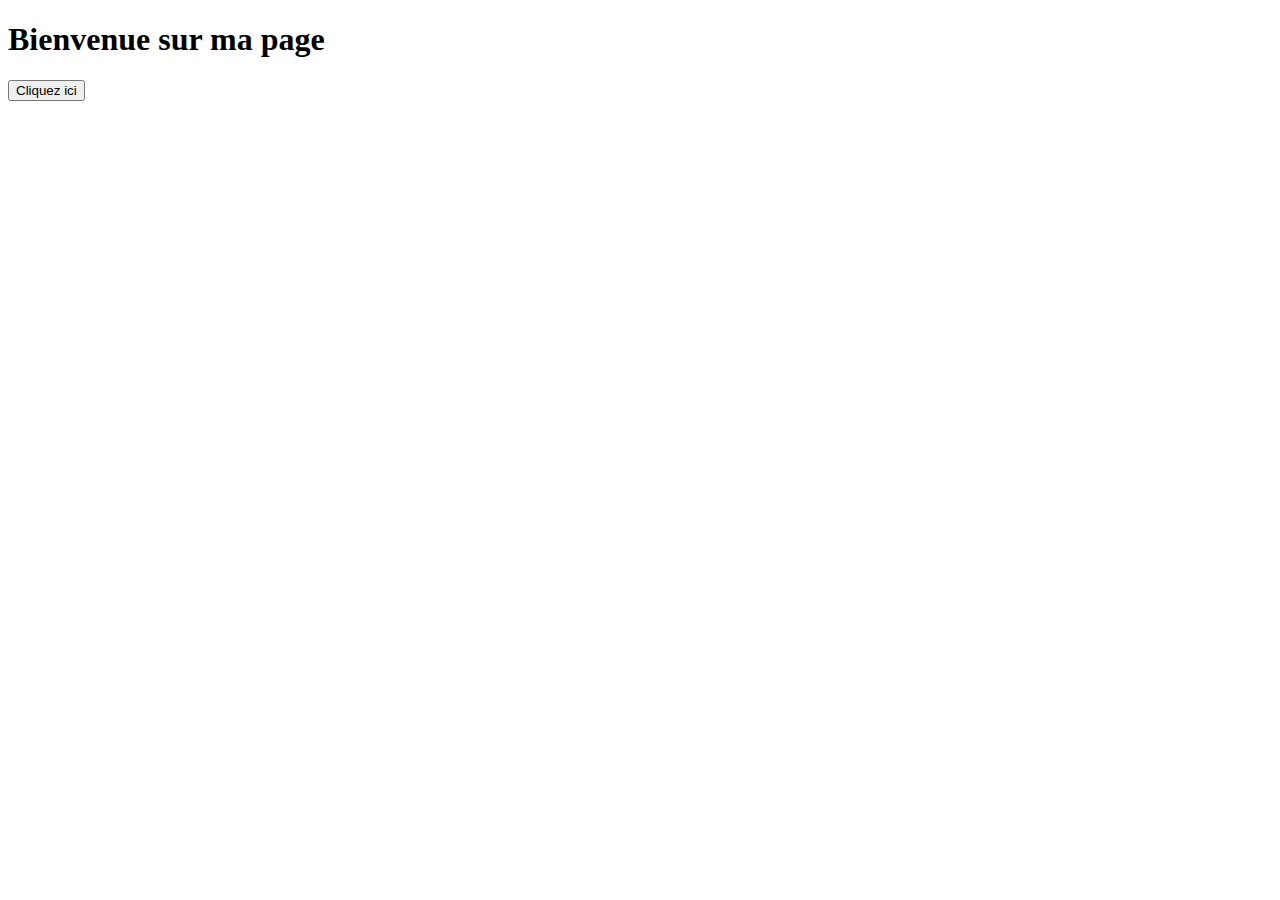
<file: chapitre1/index.html>
<!DOCTYPE html>
<html lang="fr">
<head>
  <meta charset="UTF-8">
  <title>Sélecteurs DOM</title>
</head>
<body>
  <h1 id="titre-principal">Bienvenue sur ma page</h1>
  <button class="btn">Cliquez ici</button>

  <script src="script.js"></script>
</body>
</html>
</file>
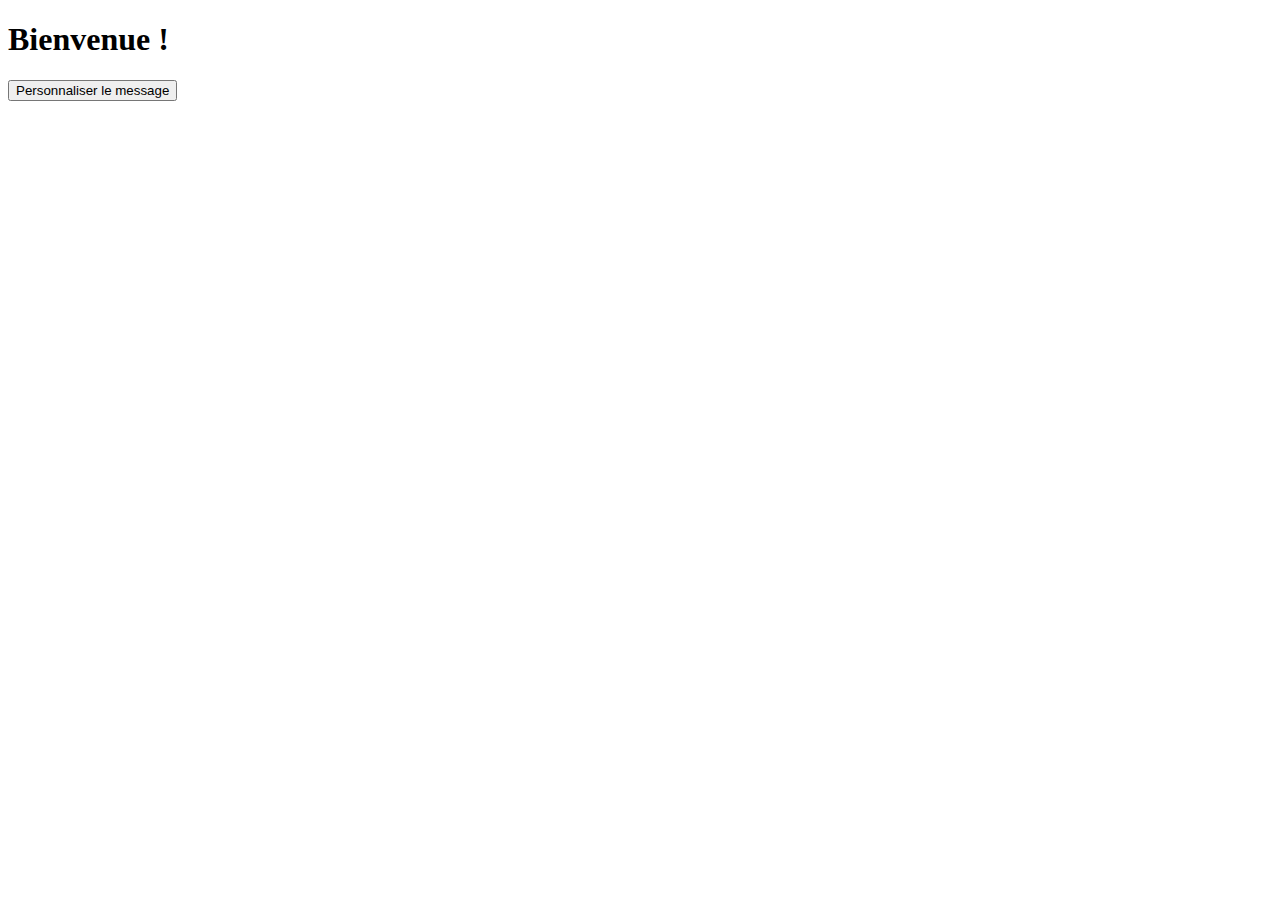
<file: chapitre4/index4.html>
<!DOCTYPE html>
<html lang="fr">
  <head>
    <meta charset="UTF-8" />
    <title>Interaction avec l'utilisateur</title>
  </head>
  <body>
    <h1 id="message">Bienvenue !</h1>
    <button id="btn-start">Personnaliser le message</button>

    <script src="script.js"></script>
  </body>
</html>
</file>
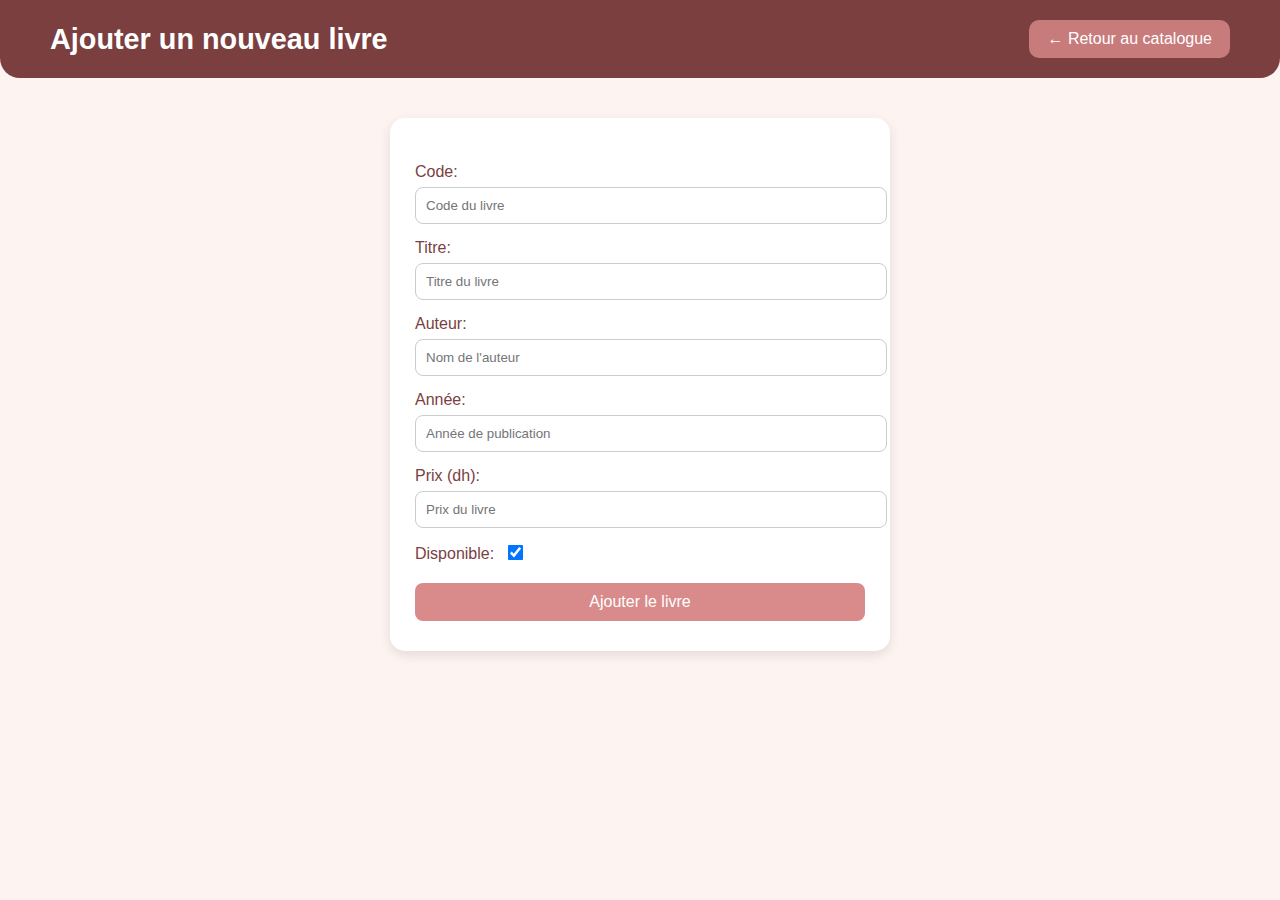
<file: prototype/ajouter-livre.html>
<!DOCTYPE html>
<html lang="fr">
<head>
  <meta charset="UTF-8">
  <title>Ajouter un livre</title>
  <link rel="stylesheet" href="style.css">
  <script src="script.js" defer></script>

</head>
<body>
  <header>
    <h1>Ajouter un nouveau livre</h1>

    <a href="catalogue.html" class="btn-ajouter">← Retour au catalogue</a>
  </header>

  <main>
    <form id="form-livre">
      <label for="code">Code:</label>
      <input type="number" id="code" placeholder="Code du livre" required>

      <label for="titre">Titre:</label>
      <input type="text" id="titre" placeholder="Titre du livre" required>

      <label for="auteur">Auteur:</label>
      <input type="text" id="auteur" placeholder="Nom de l'auteur" required>

      <label for="annee">Année:</label>
      <input type="number" id="annee" placeholder="Année de publication" required>

      <label for="prix">Prix (dh):</label>
      <input type="number" id="prix" placeholder="Prix du livre" required>

      <label for="disponible">
        Disponible:
        <input type="checkbox" id="disponible" checked>
      </label>

      <button type="submit">Ajouter le livre</button>
    </form>
  </main>
</body>
</html>
</file>
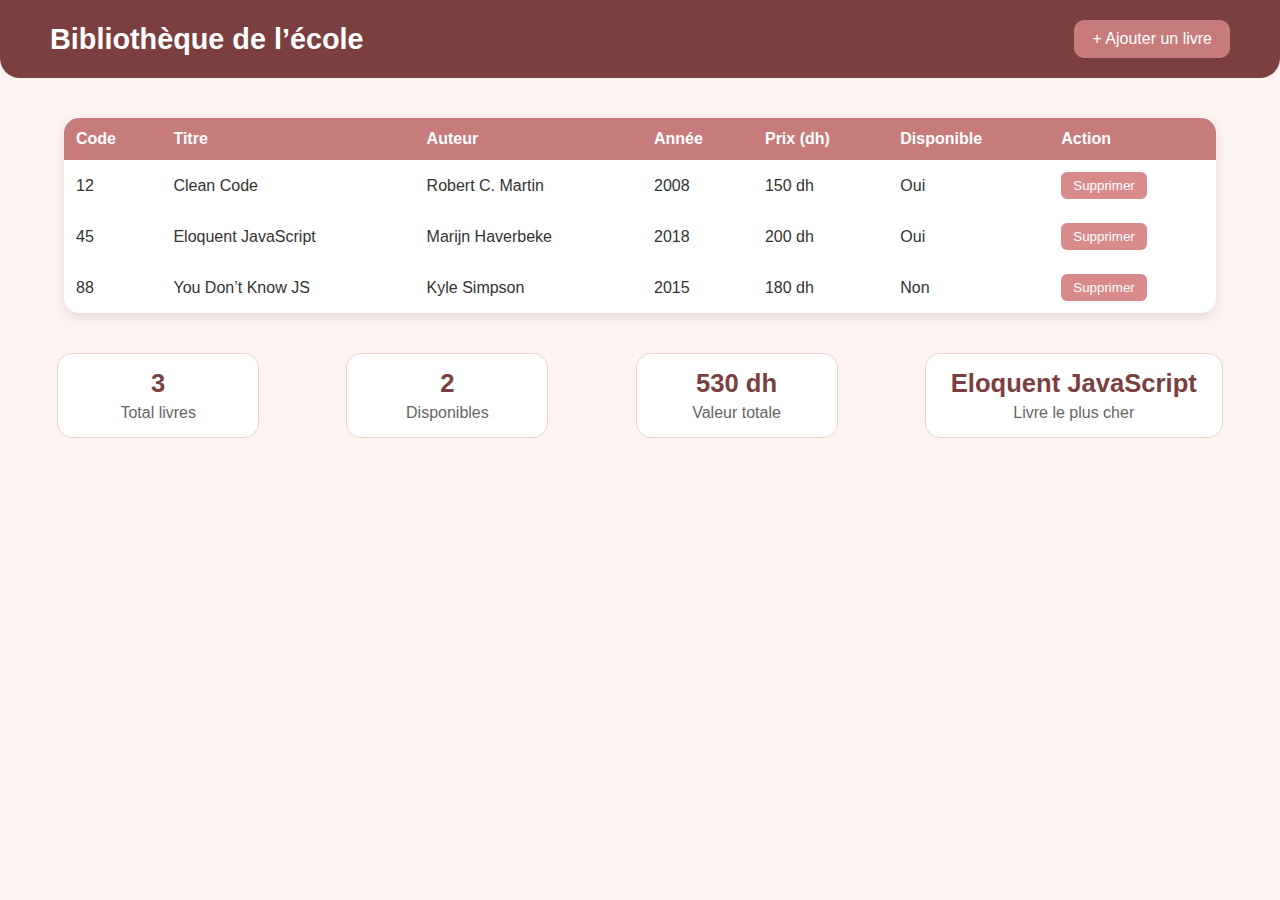
<file: prototype/catalogue.html>
<!DOCTYPE html>
<html lang="fr">
<head>
  <meta charset="UTF-8">
  <title>Catalogue des livres</title>
  <link rel="stylesheet" href="style.css">
  <script src="script.js" defer></script>

</head>
<body>
  <header>
    <h1>Bibliothèque de l’école</h1>
    <a href="ajouter-livre.html" class="btn-ajouter">+ Ajouter un livre</a>
  </header>

  <main>
    <table id="liste-livres">
      <thead>
        <tr>
          <th>Code</th>
          <th>Titre</th>
          <th>Auteur</th>
          <th>Année</th>
          <th>Prix (dh)</th>
          <th>Disponible</th>
          <th>Action</th>
        </tr>
      </thead>
      <tbody>
        <!-- Les livres seront insérés ici via JS -->
      </tbody>
    </table>
  </main>

  <footer>
    <div class="stats">
      <div>
        <h3 id="total">0</h3>
        <p>Total livres</p>
      </div>
      <div>
        <h3 id="disponibles">0</h3>
        <p>Disponibles</p>
      </div>
      <div>
        <h3 id="valeur">0 dh</h3>
        <p>Valeur totale</p>
      </div>
      <div>
        <h3 id="plus-cher">-</h3>
        <p>Livre le plus cher</p>
      </div>
    </div>
  </footer>
</body>
</html>
</file>
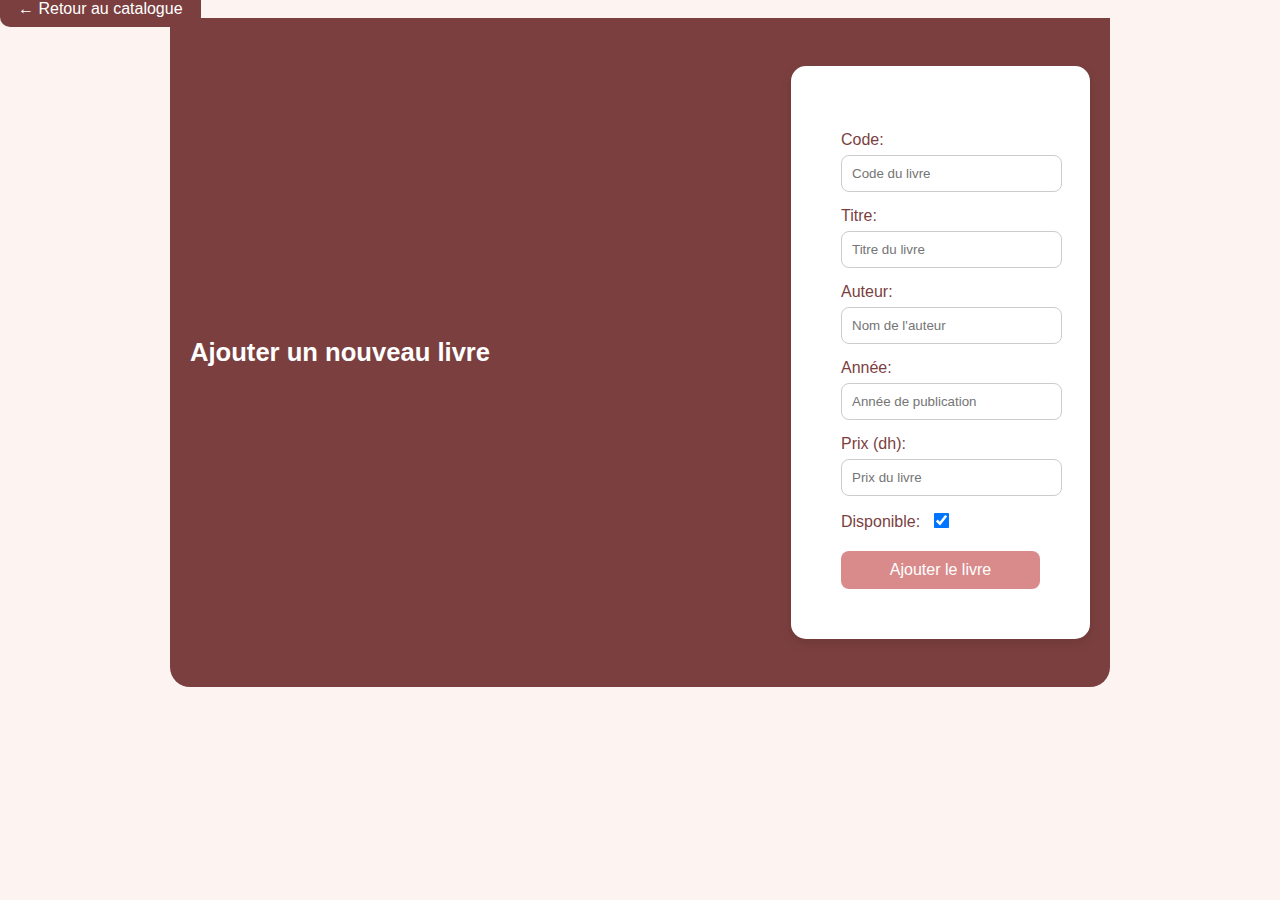
<file: Realisation/ajouter-livre2.html>
<!DOCTYPE html>
<html lang="fr">
<head>
  <meta charset="UTF-8">
  <title>Ajouter un livre</title>
  <link rel="stylesheet" href="style2.css">
  <script src="script2.js" defer></script>

</head>
<body>
  <a href="catalogue2.html" class="btn-ajouter">← Retour au catalogue</a>
  <header>
    <h1>Ajouter un nouveau livre</h1>
  <main>
    <form id="form-livre">
      <label for="code">Code:</label>
      <input type="number" id="code" placeholder="Code du livre" required>

      <label for="titre">Titre:</label>
      <input type="text" id="titre" placeholder="Titre du livre" required>
      <label for="auteur">Auteur:</label>
      <input type="text" id="auteur" placeholder="Nom de l'auteur" required>

      <label for="annee">Année:</label>
      <input type="number" id="annee" placeholder="Année de publication" required>

      <label for="prix">Prix (dh):</label>
      <input type="number" id="prix" placeholder="Prix du livre" required>

      <label for="disponible">
        Disponible:
        <input type="checkbox" id="disponible" checked>
      </label>

      <button type="submit">Ajouter le livre</button>
    </form>
  </main>
</body>
</html>
</file>
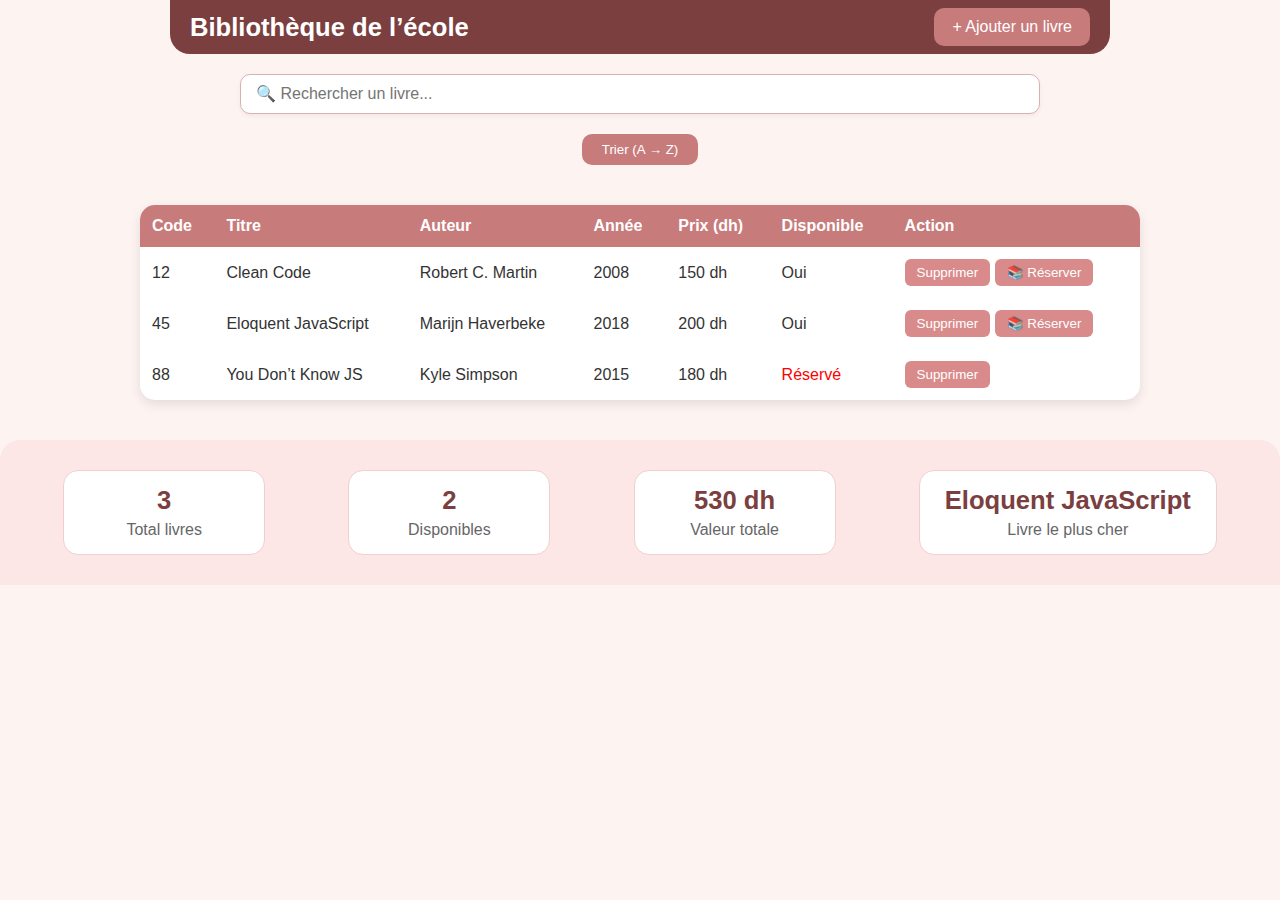
<file: Realisation/catalogue2.html>
<!DOCTYPE html>
<html lang="fr">
<head>
  <meta charset="UTF-8">
  <title>Catalogue des livres</title>
  <link rel="stylesheet" href="style2.css">
  <script src="script2.js" defer></script>

</head>
<body>
  <header>
    <h1>Bibliothèque de l’école</h1>
    <a href="ajouter-livre2.html" class="btn-ajouter">+ Ajouter un livre</a>
  </header>

  <main>
      <!-- barre de recherche -->
      <input type="text" id="recherche" placeholder="🔍 Rechercher un livre..." />
    
      <!-- bouton de tri -->
      <button id="btn-trier">Trier (A → Z)</button>
    
    <table id="liste-livres">
      <thead>
        <tr>
          <th>Code</th>
          <th>Titre</th>
          <th>Auteur</th>
          <th>Année</th>
          <th>Prix (dh)</th>
          <th>Disponible</th>
          <th>Action</th>
        </tr>
      </thead>
      <tbody>
        <!-- Les livres seront insérés ici via JS -->
      </tbody>
    </table>
  </main>

  <footer>
    <div class="stats">
      <div>
        <h3 id="total">0</h3>
        <p>Total livres</p>
      </div>
      <div>
        <h3 id="disponibles">0</h3>
        <p>Disponibles</p>
      </div>
      <div>
        <h3 id="valeur">0 dh</h3>
        <p>Valeur totale</p>
      </div>
      <div>
        <h3 id="plus-cher">-</h3>
        <p>Livre le plus cher</p>
      </div>
    </div>
  </footer>
</body>
</html>
</file>
<file: prototype/style.css>
/* 🌸 Style moderne bibliothèque (rose + marron clair) */
body {
  font-family: 'Poppins', sans-serif;
  background-color: #fdf4f2; /* rose clair */
  margin: 0;
  color: #333;
}

header {
  background-color: #7b3f3f; /* marron doux */
  color: white;
  padding: 20px 50px;
  display: flex;
  justify-content: space-between;
  align-items: center;
  border-radius: 0 0 20px 20px;
}

header h1 { margin:0; font-size:1.8em; }

.btn-ajouter {
  background-color: #c77b7b;
  color: white;
  padding:10px 18px;
  border-radius:10px;
  text-decoration:none;
  font-weight:500;
  transition:0.3s;
}

.btn-ajouter:hover { background-color:#7b3f3f; }

/* ===== Table ===== */
table {
  width:90%;
  margin:40px auto;
  border-collapse: collapse;
  background:white;
  border-radius:15px;
  overflow:hidden;
  box-shadow:0 4px 12px rgba(0,0,0,0.1);
}

thead { background-color:#c77b7b; color:white; }
thead th, tbody td { padding:12px; text-align:left; }

tbody tr:hover { background-color:#fde6e6; }

button {
  background-color:#d98b8b;
  color:white;
  border:none;
  padding:6px 12px;
  border-radius:6px;
  cursor:pointer;
  transition:0.3s;
}

button:hover { background-color:#c77b7b; }

/* ===== Formulaire ===== */
form {
  background:white;
  max-width:450px;
  margin:40px auto;
  padding:30px 25px;
  border-radius:15px;
  box-shadow:0 4px 12px rgba(0,0,0,0.1);
}

label { display:block; margin-top:15px; font-weight:500; color:#7b3f3f; }
input[type="text"], input[type="number"] {
  width:100%; padding:10px; margin-top:6px;
  border:1px solid #ccc; border-radius:8px;
  transition:0.2s;
}
input:focus { border-color:#c77b7b; outline:none; }

input[type="checkbox"] { margin-left:10px; transform:scale(1.2); cursor:pointer; }

form button {
  margin-top:20px; width:100%;
  background-color:#d98b8b;
  padding:10px; border-radius:8px; font-size:16px;
}
form button:hover { background-color:#c77b7b; }

/* ===== Footer ===== */vçfr
footer {
  background:#fde6e6; padding:30px 10px;
  border-radius:20px 20px 0 0; margin-top:40px;
}

.stats { display:flex; justify-content:space-evenly; flex-wrap:wrap; gap:30px; text-align:center; }
.stats div {
  background:white; border:1px solid #f0cfcf;
  border-radius:15px; padding:15px 25px; min-width:150px;
  transition:0.3s;
}
.stats div:hover { background:#fde6e6; }
.stats h3 { color:#7b3f3f; margin:0; font-size:1.6em; }
.stats p { margin:6px 0 0; color:#666; }
</file>
<file: Realisation/style2.css>
body {
  font-family: 'Poppins', sans-serif;
  background-color: #fdf4f2; /* rose clair */
  margin: 0;
  color: #333;
}

/* ===== HEADER ===== */
header {
  background-color: #7b3f3f; /* marron doux */
  color: white;
  padding: 8px 20px;
  display: flex;
  justify-content: space-between;
  align-items: center;
  border-radius: 0 0 20px 20px;

  max-width: 900px;     /* الهيدر صغير ماشي عارض الشاشة كاملة */
  margin: 0 auto;       
}

header h1 {
  margin: 0;
  font-size: 1.6em;
}

.btn-ajouter {
  background-color: #c77b7b;
  color: white;
  padding: 10px 18px;
  border-radius: 10px;
  text-decoration: none;
  font-weight: 500;
  transition: 0.3s;
}

.btn-ajouter:hover {
  background-color: #7b3f3f;
}

/* ===== Table ===== */
table {
  width: 90%;
  max-width: 1000px;
  margin: 40px auto;
  border-collapse: collapse;
  background: white;
  border-radius: 15px;
  overflow: hidden;
  box-shadow: 0 4px 12px rgba(0,0,0,0.1);
}

thead {
  background-color: #c77b7b;
  color: white;
}

thead th, tbody td {
  padding: 12px;
  text-align: left;
}

tbody tr:hover {
  background-color: #fde6e6;
}

button {
  background-color: #d98b8b;
  color: white;
  border: none;
  padding: 6px 12px;
  border-radius: 6px;
  cursor: pointer;
  transition: 0.3s;
}

button:hover {
  background-color: #c77b7b;
}

/* ===== Formulaire: Ajouter Livre ===== */
form {
  background: white;
  max-width: 550px;
  margin: 40px auto;
  padding: 50px 50px;
  border-radius: 15px;
  box-shadow: 0 4px 12px rgba(0,0,0,0.1);
}

form h2 {
  text-align: center;
  color: #7b3f3f;
}

label {
  display: block;
  margin-top: 15px;
  font-weight: 500;
  color: #7b3f3f;
}

input[type="text"],
input[type="number"] {
  width: 100%;
  padding: 10px;
  margin-top: 6px;
  border: 1px solid #ccc;
  border-radius: 8px;
  transition: 0.2s;
}

input:focus {
  border-color: #c77b7b;
  outline: none;
}

input[type="checkbox"] {
  margin-left: 10px;
  transform: scale(1.2);
  cursor: pointer;
}

form button {
  margin-top: 20px;
  width: 100%;
  background-color: #d98b8b;
  padding: 10px;
  border-radius: 8px;
  font-size: 16px;
}

form button:hover {
  background-color: #c77b7b;
}

/* ===== Footer ===== */
footer {
  background: #fde6e6;
  padding: 30px 10px;
  border-radius: 20px 20px 0 0;
  margin-top: 40px;
}

.stats {
  display: flex;
  justify-content: space-evenly;
  flex-wrap: wrap;
  gap: 30px;
  text-align: center;
}

.stats div {
  background: white;
  border: 1px solid #f0cfcf;
  border-radius: 15px;
  padding: 15px 25px;
  min-width: 150px;
  transition: 0.3s;
}

.stats div:hover {
  background: #fde6e6;
}

.stats h3 {
  color: #7b3f3f;
  margin: 0;
  font-size: 1.6em;
}

.stats p {
  margin: 6px 0 0;
  color: #666;
}

/* ===== Barre de recherche et tri ===== */
#recherche {
  display: block;
  width: 60%;
  margin: 20px auto;
  padding: 10px 15px;
  font-size: 1em;
  border: 1px solid #d8b2b2;
  border-radius: 10px;
  background-color: #fff;
  box-shadow: 0 2px 5px rgba(0,0,0,0.05);
  transition: 0.3s;
}

#recherche:focus {
  border-color: #c77b7b;
  box-shadow: 0 0 8px rgba(199,123,123,0.4);
}

#btn-trier {
  display: block;
  margin: 10px auto 30px;
  padding: 8px 20px;
  background-color: #c77b7b;
  color: white;
  border: none;
  border-radius: 10px;
  font-weight: 500;
  cursor: pointer;
  transition: 0.3s;
}

#btn-trier:hover {
  background-color: #7b3f3f;
  transform: scale(1.05);
}
</file>
